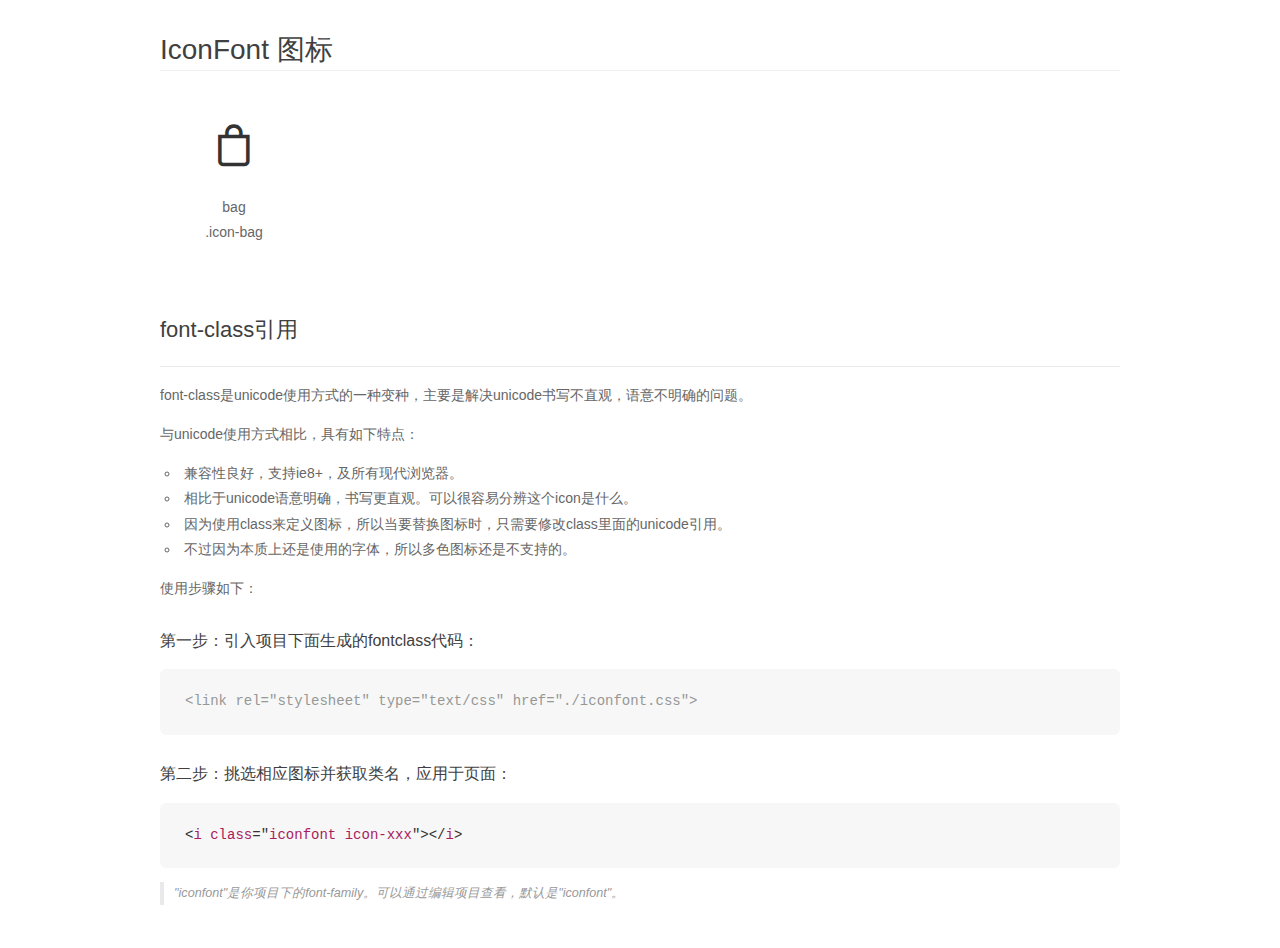
<file: css/font-iconfont/demo_fontclass.html>
<!DOCTYPE html>
<html>
<head>
    <meta charset="utf-8"/>
    <title>IconFont</title>
    <link rel="stylesheet" href="demo.css">
    <link rel="stylesheet" href="iconfont.css">
</head>
<body>
    <div class="main markdown">
        <h1>IconFont 图标</h1>
        <ul class="icon_lists clear">
            
                <li>
                <i class="icon iconfont icon-bag"></i>
                    <div class="name">bag</div>
                    <div class="fontclass">.icon-bag</div>
                </li>
            
        </ul>

        <h2 id="font-class-">font-class引用</h2>
        <hr>

        <p>font-class是unicode使用方式的一种变种，主要是解决unicode书写不直观，语意不明确的问题。</p>
        <p>与unicode使用方式相比，具有如下特点：</p>
        <ul>
        <li>兼容性良好，支持ie8+，及所有现代浏览器。</li>
        <li>相比于unicode语意明确，书写更直观。可以很容易分辨这个icon是什么。</li>
        <li>因为使用class来定义图标，所以当要替换图标时，只需要修改class里面的unicode引用。</li>
        <li>不过因为本质上还是使用的字体，所以多色图标还是不支持的。</li>
        </ul>
        <p>使用步骤如下：</p>
        <h3 id="-fontclass-">第一步：引入项目下面生成的fontclass代码：</h3>


        <pre><code class="lang-js hljs javascript"><span class="hljs-comment">&lt;link rel="stylesheet" type="text/css" href="./iconfont.css"&gt;</span></code></pre>
        <h3 id="-">第二步：挑选相应图标并获取类名，应用于页面：</h3>
        <pre><code class="lang-css hljs">&lt;<span class="hljs-selector-tag">i</span> <span class="hljs-selector-tag">class</span>="<span class="hljs-selector-tag">iconfont</span> <span class="hljs-selector-tag">icon-xxx</span>"&gt;&lt;/<span class="hljs-selector-tag">i</span>&gt;</code></pre>
        <blockquote>
        <p>"iconfont"是你项目下的font-family。可以通过编辑项目查看，默认是"iconfont"。</p>
        </blockquote>
    </div>
</body>
</html>
</file>
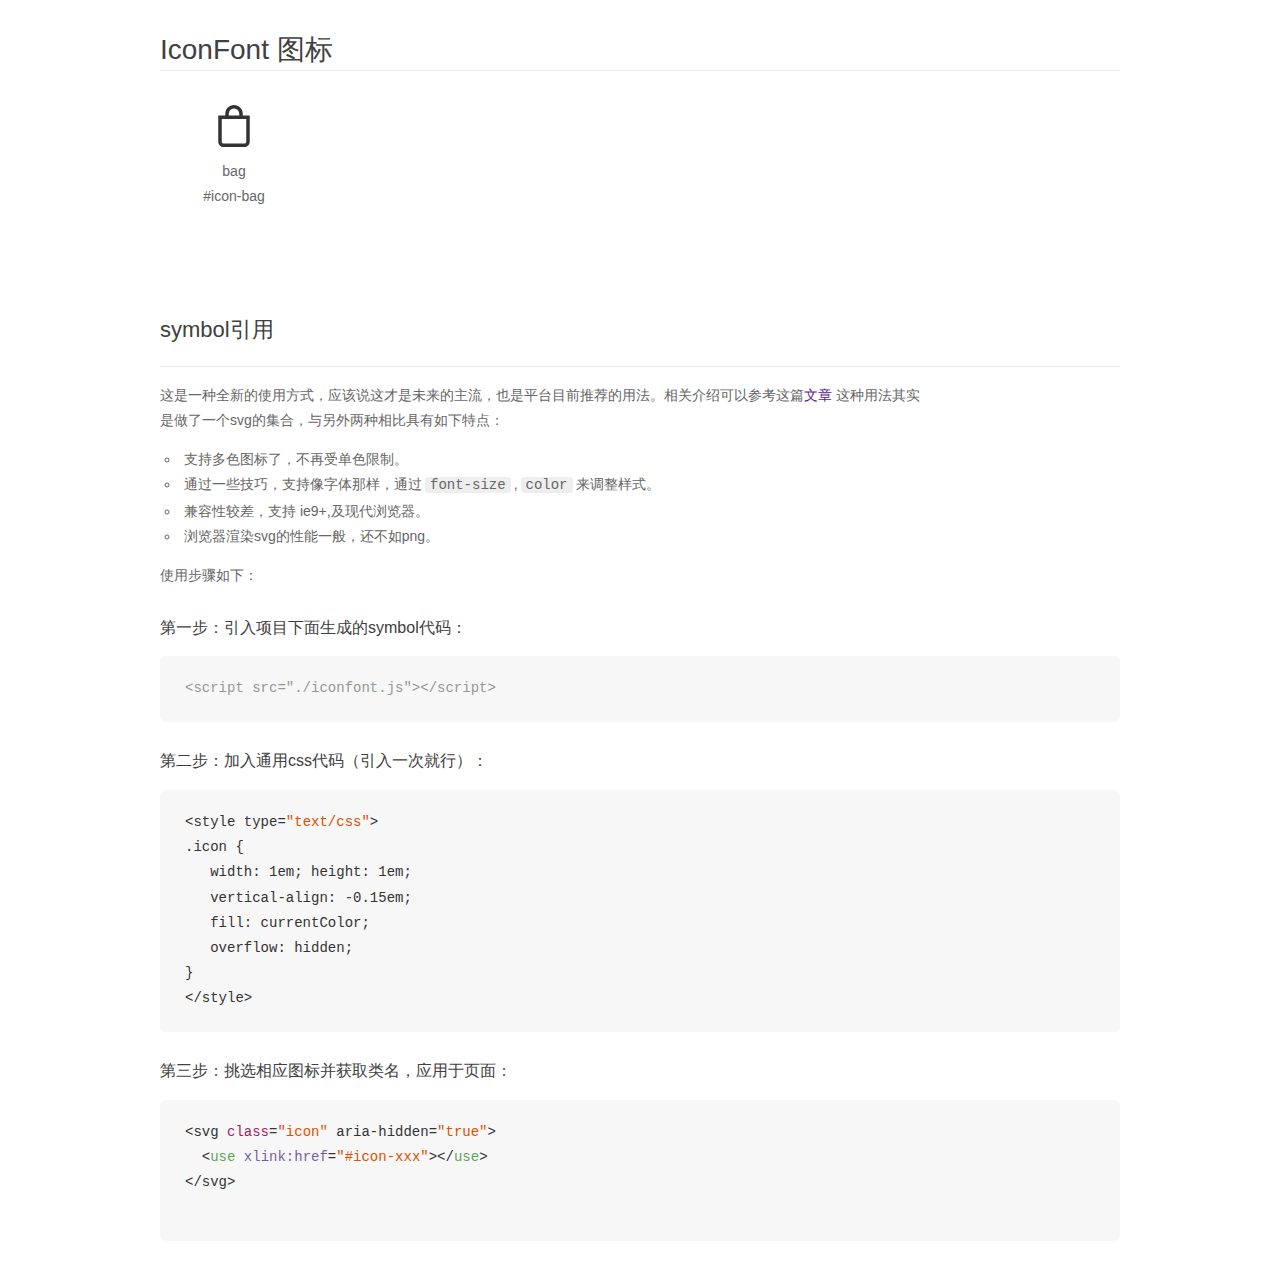
<file: css/font-iconfont/demo_symbol.html>
<!DOCTYPE html>
<html>
<head>
    <meta charset="utf-8"/>
    <title>IconFont</title>
    <link rel="stylesheet" href="demo.css">
    <script src="iconfont.js"></script>

    <style type="text/css">
        .icon {
          /* 通过设置 font-size 来改变图标大小 */
          width: 1em; height: 1em;
          /* 图标和文字相邻时，垂直对齐 */
          vertical-align: -0.15em;
          /* 通过设置 color 来改变 SVG 的颜色/fill */
          fill: currentColor;
          /* path 和 stroke 溢出 viewBox 部分在 IE 下会显示
             normalize.css 中也包含这行 */
          overflow: hidden;
        }

    </style>
</head>
<body>
    <div class="main markdown">
        <h1>IconFont 图标</h1>
        <ul class="icon_lists clear">
            
                <li>
                    <svg class="icon" aria-hidden="true">
                        <use xlink:href="#icon-bag"></use>
                    </svg>
                    <div class="name">bag</div>
                    <div class="fontclass">#icon-bag</div>
                </li>
            
        </ul>


        <h2 id="symbol-">symbol引用</h2>
        <hr>

        <p>这是一种全新的使用方式，应该说这才是未来的主流，也是平台目前推荐的用法。相关介绍可以参考这篇<a href="">文章</a>
        这种用法其实是做了一个svg的集合，与另外两种相比具有如下特点：</p>
        <ul>
          <li>支持多色图标了，不再受单色限制。</li>
          <li>通过一些技巧，支持像字体那样，通过<code>font-size</code>,<code>color</code>来调整样式。</li>
          <li>兼容性较差，支持 ie9+,及现代浏览器。</li>
          <li>浏览器渲染svg的性能一般，还不如png。</li>
        </ul>
        <p>使用步骤如下：</p>
        <h3 id="-symbol-">第一步：引入项目下面生成的symbol代码：</h3>
        <pre><code class="lang-js hljs javascript"><span class="hljs-comment">&lt;script src="./iconfont.js"&gt;&lt;/script&gt;</span></code></pre>
        <h3 id="-css-">第二步：加入通用css代码（引入一次就行）：</h3>
        <pre><code class="lang-js hljs javascript">&lt;style type=<span class="hljs-string">"text/css"</span>&gt;
.icon {
   width: <span class="hljs-number">1</span>em; height: <span class="hljs-number">1</span>em;
   vertical-align: <span class="hljs-number">-0.15</span>em;
   fill: currentColor;
   overflow: hidden;
}
&lt;<span class="hljs-regexp">/style&gt;</span></code></pre>
        <h3 id="-">第三步：挑选相应图标并获取类名，应用于页面：</h3>
        <pre><code class="lang-js hljs javascript">&lt;svg <span class="hljs-class"><span class="hljs-keyword">class</span></span>=<span class="hljs-string">"icon"</span> aria-hidden=<span class="hljs-string">"true"</span>&gt;<span class="xml"><span class="hljs-tag">
  &lt;<span class="hljs-name">use</span> <span class="hljs-attr">xlink:href</span>=<span class="hljs-string">"#icon-xxx"</span>&gt;</span><span class="hljs-tag">&lt;/<span class="hljs-name">use</span>&gt;</span>
</span>&lt;<span class="hljs-regexp">/svg&gt;
        </span></code></pre>
    </div>
</body>
</html>
</file>
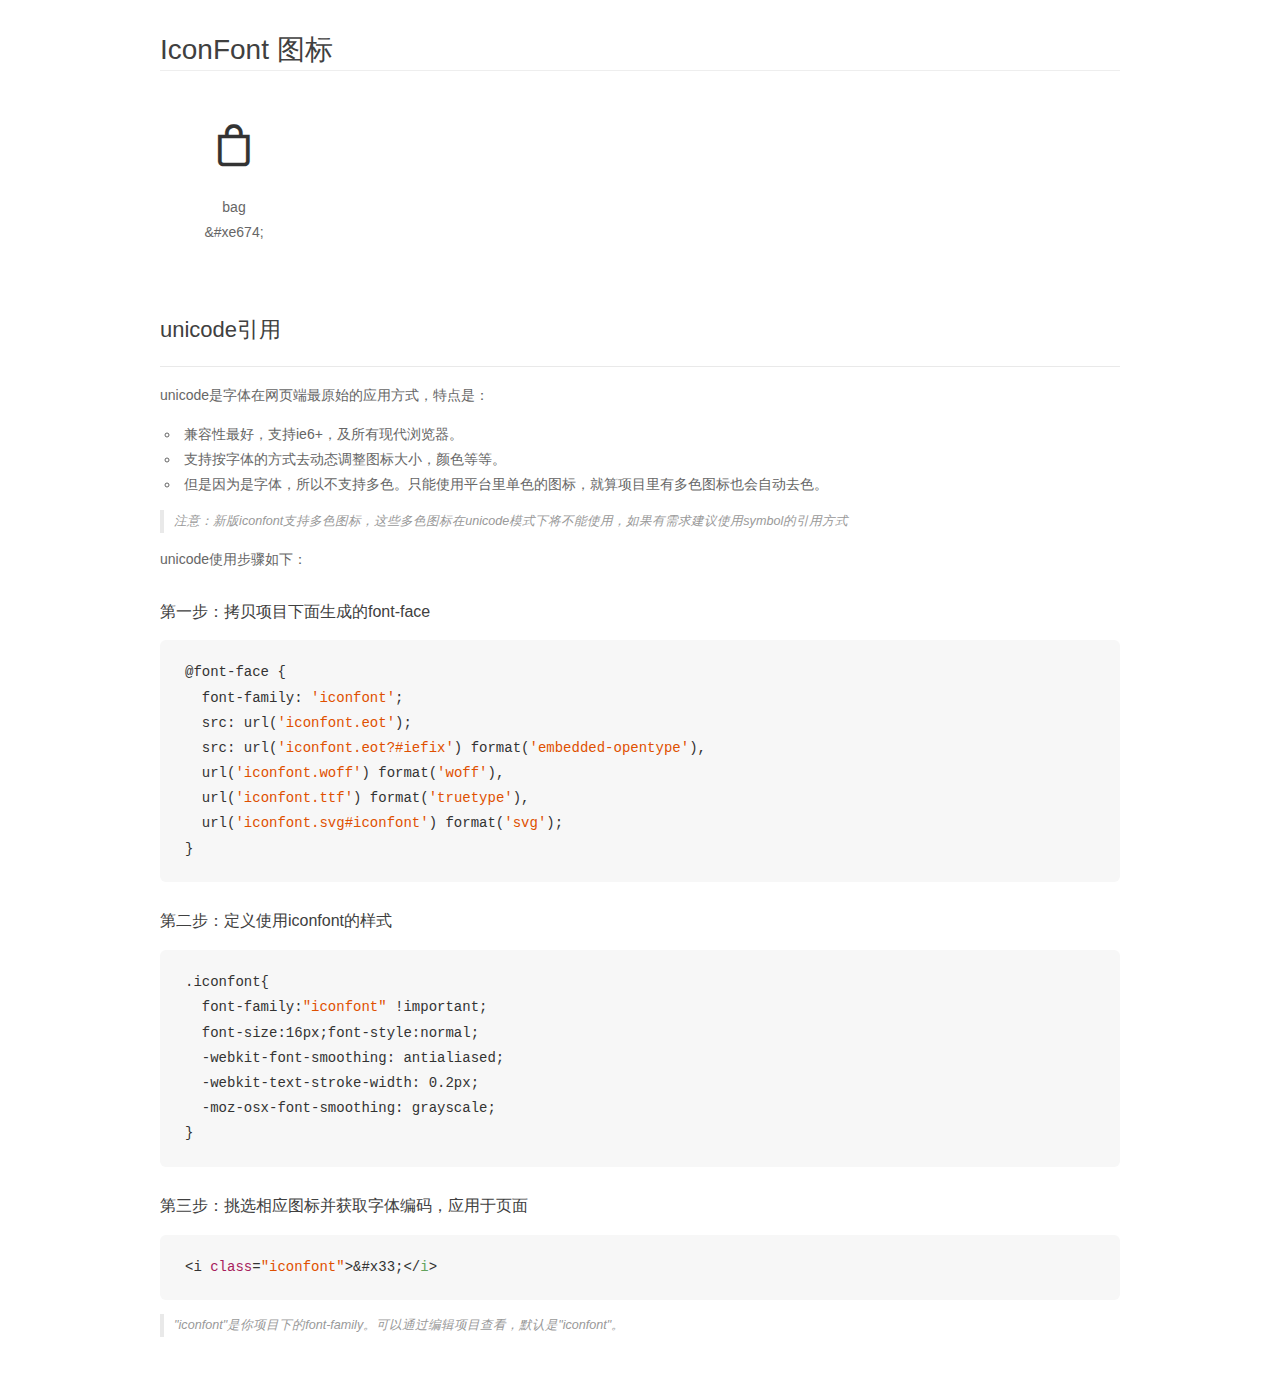
<file: css/font-iconfont/demo_unicode.html>
<!DOCTYPE html>
<html>
<head>
    <meta charset="utf-8"/>
    <title>IconFont</title>
    <link rel="stylesheet" href="demo.css">

    <style type="text/css">

        @font-face {font-family: "iconfont";
          src: url('iconfont.eot'); /* IE9*/
          src: url('iconfont.eot#iefix') format('embedded-opentype'), /* IE6-IE8 */
          url('iconfont.woff') format('woff'), /* chrome, firefox */
          url('iconfont.ttf') format('truetype'), /* chrome, firefox, opera, Safari, Android, iOS 4.2+*/
          url('iconfont.svg#iconfont') format('svg'); /* iOS 4.1- */
        }

        .iconfont {
          font-family:"iconfont" !important;
          font-size:16px;
          font-style:normal;
          -webkit-font-smoothing: antialiased;
          -webkit-text-stroke-width: 0.2px;
          -moz-osx-font-smoothing: grayscale;
        }

    </style>
</head>
<body>
    <div class="main markdown">
        <h1>IconFont 图标</h1>
        <ul class="icon_lists clear">
            
                <li>
                <i class="icon iconfont">&#xe674;</i>
                    <div class="name">bag</div>
                    <div class="code">&amp;#xe674;</div>
                </li>
            
        </ul>
        <h2 id="unicode-">unicode引用</h2>
        <hr>

        <p>unicode是字体在网页端最原始的应用方式，特点是：</p>
        <ul>
        <li>兼容性最好，支持ie6+，及所有现代浏览器。</li>
        <li>支持按字体的方式去动态调整图标大小，颜色等等。</li>
        <li>但是因为是字体，所以不支持多色。只能使用平台里单色的图标，就算项目里有多色图标也会自动去色。</li>
        </ul>
        <blockquote>
        <p>注意：新版iconfont支持多色图标，这些多色图标在unicode模式下将不能使用，如果有需求建议使用symbol的引用方式</p>
        </blockquote>
        <p>unicode使用步骤如下：</p>
        <h3 id="-font-face">第一步：拷贝项目下面生成的font-face</h3>
        <pre><code class="lang-js hljs javascript">@font-face {
  font-family: <span class="hljs-string">'iconfont'</span>;
  src: url(<span class="hljs-string">'iconfont.eot'</span>);
  src: url(<span class="hljs-string">'iconfont.eot?#iefix'</span>) format(<span class="hljs-string">'embedded-opentype'</span>),
  url(<span class="hljs-string">'iconfont.woff'</span>) format(<span class="hljs-string">'woff'</span>),
  url(<span class="hljs-string">'iconfont.ttf'</span>) format(<span class="hljs-string">'truetype'</span>),
  url(<span class="hljs-string">'iconfont.svg#iconfont'</span>) format(<span class="hljs-string">'svg'</span>);
}
</code></pre>
        <h3 id="-iconfont-">第二步：定义使用iconfont的样式</h3>
        <pre><code class="lang-js hljs javascript">.iconfont{
  font-family:<span class="hljs-string">"iconfont"</span> !important;
  font-size:<span class="hljs-number">16</span>px;font-style:normal;
  -webkit-font-smoothing: antialiased;
  -webkit-text-stroke-width: <span class="hljs-number">0.2</span>px;
  -moz-osx-font-smoothing: grayscale;
}
</code></pre>
        <h3 id="-">第三步：挑选相应图标并获取字体编码，应用于页面</h3>
        <pre><code class="lang-js hljs javascript">&lt;i <span class="hljs-class"><span class="hljs-keyword">class</span></span>=<span class="hljs-string">"iconfont"</span>&gt;&amp;#x33;<span class="xml"><span class="hljs-tag">&lt;/<span class="hljs-name">i</span>&gt;</span></span></code></pre>

        <blockquote>
        <p>"iconfont"是你项目下的font-family。可以通过编辑项目查看，默认是"iconfont"。</p>
        </blockquote>
    </div>


</body>
</html>
</file>
<file: css/font-iconfont/iconfont.css>
@font-face {font-family: "iconfont";
  src: url('iconfont.eot?t=1533998316081'); /* IE9*/
  src: url('iconfont.eot?t=1533998316081#iefix') format('embedded-opentype'), /* IE6-IE8 */
  url('[data-uri]') format('woff'),
  url('iconfont.ttf?t=1533998316081') format('truetype'), /* chrome, firefox, opera, Safari, Android, iOS 4.2+*/
  url('iconfont.svg?t=1533998316081#iconfont') format('svg'); /* iOS 4.1- */
}

.iconfont {
  font-family:"iconfont" !important;
  font-size:16px;
  font-style:normal;
  -webkit-font-smoothing: antialiased;
  -moz-osx-font-smoothing: grayscale;
}

.icon-bag:before { content: "\e674"; }
</file>
<file: css/font-iconfont/demo.css>
*{margin: 0;padding: 0;list-style: none;}
/*
KISSY CSS Reset
理念：1. reset 的目的不是清除浏览器的默认样式，这仅是部分工作。清除和重置是紧密不可分的。
2. reset 的目的不是让默认样式在所有浏览器下一致，而是减少默认样式有可能带来的问题。
3. reset 期望提供一套普适通用的基础样式。但没有银弹，推荐根据具体需求，裁剪和修改后再使用。
特色：1. 适应中文；2. 基于最新主流浏览器。
维护：玉伯<lifesinger@gmail.com>, 正淳<ragecarrier@gmail.com>
 */

/** 清除内外边距 **/
body, h1, h2, h3, h4, h5, h6, hr, p, blockquote, /* structural elements 结构元素 */
dl, dt, dd, ul, ol, li, /* list elements 列表元素 */
pre, /* text formatting elements 文本格式元素 */
form, fieldset, legend, button, input, textarea, /* form elements 表单元素 */
th, td /* table elements 表格元素 */ {
  margin: 0;
  padding: 0;
}

/** 设置默认字体 **/
body,
button, input, select, textarea /* for ie */ {
  font: 12px/1.5 tahoma, arial, \5b8b\4f53, sans-serif;
}
h1, h2, h3, h4, h5, h6 { font-size: 100%; }
address, cite, dfn, em, var { font-style: normal; } /* 将斜体扶正 */
code, kbd, pre, samp { font-family: courier new, courier, monospace; } /* 统一等宽字体 */
small { font-size: 12px; } /* 小于 12px 的中文很难阅读，让 small 正常化 */

/** 重置列表元素 **/
ul, ol { list-style: none; }

/** 重置文本格式元素 **/
a { text-decoration: none; }
a:hover { text-decoration: underline; }


/** 重置表单元素 **/
legend { color: #000; } /* for ie6 */
fieldset, img { border: 0; } /* img 搭车：让链接里的 img 无边框 */
button, input, select, textarea { font-size: 100%; } /* 使得表单元素在 ie 下能继承字体大小 */
/* 注：optgroup 无法扶正 */

/** 重置表格元素 **/
table { border-collapse: collapse; border-spacing: 0; }

/* 清除浮动 */
.ks-clear:after, .clear:after {
  content: '\20';
  display: block;
  height: 0;
  clear: both;
}
.ks-clear, .clear {
  *zoom: 1;
}

.main {
  padding: 30px 100px;
width: 960px;
margin: 0 auto;
}
.main h1{font-size:36px; color:#333; text-align:left;margin-bottom:30px; border-bottom: 1px solid #eee;}

.helps{margin-top:40px;}
.helps pre{
  padding:20px;
  margin:10px 0;
  border:solid 1px #e7e1cd;
  background-color: #fffdef;
  overflow: auto;
}

.icon_lists{
  width: 100% !important;

}

.icon_lists li{
  float:left;
  width: 100px;
  height:180px;
  text-align: center;
  list-style: none !important;
}
.icon_lists .icon{
  font-size: 42px;
  line-height: 100px;
  margin: 10px 0;
  color:#333;
  -webkit-transition: font-size 0.25s ease-out 0s;
  -moz-transition: font-size 0.25s ease-out 0s;
  transition: font-size 0.25s ease-out 0s;

}
.icon_lists .icon:hover{
  font-size: 100px;
}



.markdown {
  color: #666;
  font-size: 14px;
  line-height: 1.8;
}

.highlight {
  line-height: 1.5;
}

.markdown img {
  vertical-align: middle;
  max-width: 100%;
}

.markdown h1 {
  color: #404040;
  font-weight: 500;
  line-height: 40px;
  margin-bottom: 24px;
}

.markdown h2,
.markdown h3,
.markdown h4,
.markdown h5,
.markdown h6 {
  color: #404040;
  margin: 1.6em 0 0.6em 0;
  font-weight: 500;
  clear: both;
}

.markdown h1 {
  font-size: 28px;
}

.markdown h2 {
  font-size: 22px;
}

.markdown h3 {
  font-size: 16px;
}

.markdown h4 {
  font-size: 14px;
}

.markdown h5 {
  font-size: 12px;
}

.markdown h6 {
  font-size: 12px;
}

.markdown hr {
  height: 1px;
  border: 0;
  background: #e9e9e9;
  margin: 16px 0;
  clear: both;
}

.markdown p,
.markdown pre {
  margin: 1em 0;
}

.markdown > p,
.markdown > blockquote,
.markdown > .highlight,
.markdown > ol,
.markdown > ul {
  width: 80%;
}

.markdown ul > li {
  list-style: circle;
}

.markdown > ul li,
.markdown blockquote ul > li {
  margin-left: 20px;
  padding-left: 4px;
}

.markdown > ul li p,
.markdown > ol li p {
  margin: 0.6em 0;
}

.markdown ol > li {
  list-style: decimal;
}

.markdown > ol li,
.markdown blockquote ol > li {
  margin-left: 20px;
  padding-left: 4px;
}

.markdown code {
  margin: 0 3px;
  padding: 0 5px;
  background: #eee;
  border-radius: 3px;
}

.markdown pre {
  border-radius: 6px;
  background: #f7f7f7;
  padding: 20px;
}

.markdown pre code {
  border: none;
  background: #f7f7f7;
  margin: 0;
}

.markdown strong,
.markdown b {
  font-weight: 600;
}

.markdown > table {
  border-collapse: collapse;
  border-spacing: 0px;
  empty-cells: show;
  border: 1px solid #e9e9e9;
  width: 95%;
  margin-bottom: 24px;
}

.markdown > table th {
  white-space: nowrap;
  color: #333;
  font-weight: 600;

}

.markdown > table th,
.markdown > table td {
  border: 1px solid #e9e9e9;
  padding: 8px 16px;
  text-align: left;
}

.markdown > table th {
  background: #F7F7F7;
}

.markdown blockquote {
  font-size: 90%;
  color: #999;
  border-left: 4px solid #e9e9e9;
  padding-left: 0.8em;
  margin: 1em 0;
  font-style: italic;
}

.markdown blockquote p {
  margin: 0;
}

.markdown .anchor {
  opacity: 0;
  transition: opacity 0.3s ease;
  margin-left: 8px;
}

.markdown .waiting {
  color: #ccc;
}

.markdown h1:hover .anchor,
.markdown h2:hover .anchor,
.markdown h3:hover .anchor,
.markdown h4:hover .anchor,
.markdown h5:hover .anchor,
.markdown h6:hover .anchor {
  opacity: 1;
  display: inline-block;
}

.markdown > br,
.markdown > p > br {
  clear: both;
}


.hljs {
  display: block;
  background: white;
  padding: 0.5em;
  color: #333333;
  overflow-x: auto;
}

.hljs-comment,
.hljs-meta {
  color: #969896;
}

.hljs-string,
.hljs-variable,
.hljs-template-variable,
.hljs-strong,
.hljs-emphasis,
.hljs-quote {
  color: #df5000;
}

.hljs-keyword,
.hljs-selector-tag,
.hljs-type {
  color: #a71d5d;
}

.hljs-literal,
.hljs-symbol,
.hljs-bullet,
.hljs-attribute {
  color: #0086b3;
}

.hljs-section,
.hljs-name {
  color: #63a35c;
}

.hljs-tag {
  color: #333333;
}

.hljs-title,
.hljs-attr,
.hljs-selector-id,
.hljs-selector-class,
.hljs-selector-attr,
.hljs-selector-pseudo {
  color: #795da3;
}

.hljs-addition {
  color: #55a532;
  background-color: #eaffea;
}

.hljs-deletion {
  color: #bd2c00;
  background-color: #ffecec;
}

.hljs-link {
  text-decoration: underline;
}

pre{
  background: #fff;
}
</file>
